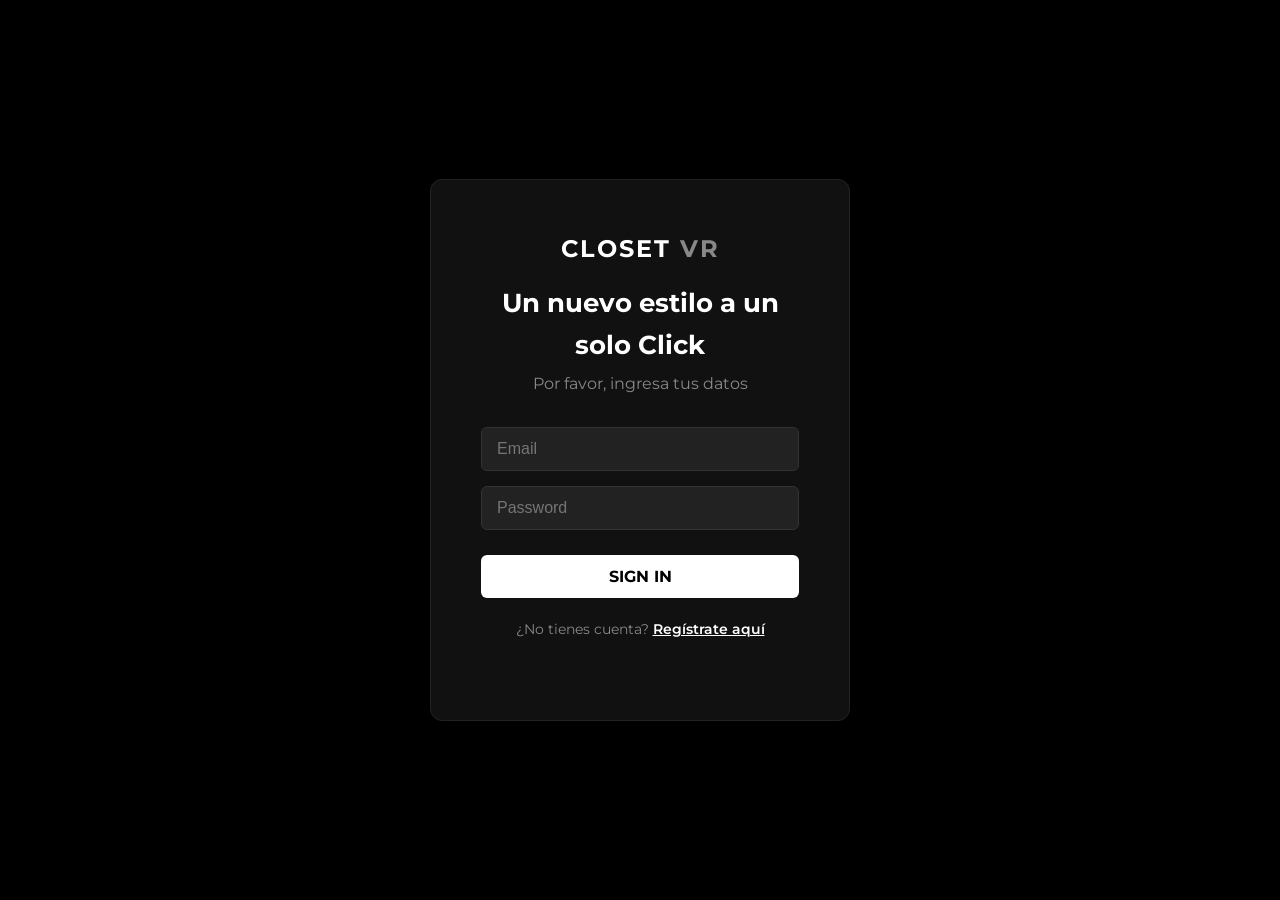
<file: index.html>
<!DOCTYPE html>
<html lang="es">
<head>
    <meta charset="UTF-8">
    <meta name="viewport" content="width=device-width, initial-scale=1.0">
    <title>Closet VR - Tu Armario Virtual</title>
    
    <link href="https://fonts.googleapis.com/css2?family=Montserrat:wght@400;600;700&display=swap" rel="stylesheet">
    
    <link rel="stylesheet" href="https://cdnjs.cloudflare.com/ajax/libs/font-awesome/6.0.0/css/all.min.css">
    
    <link rel="stylesheet" href="style.css">
</head>
<body>

    <div id="auth-container">
        
        <div class="auth-card" id="login-box">
            <div class="logo">CLOSET <span>VR</span></div>
            <h2>Un nuevo estilo a un solo Click</h2>
            <p>Por favor, ingresa tus datos</p>
            
            <div class="form-group">
                <input id="login-email" type="email" placeholder="Email" required>
            </div>
            <div class="form-group">
                <input id="login-password" type="password" placeholder="Password" required>
            </div>
            
            <button class="btn-primary-auth" onclick="login()">Sign In</button>
            
            <p class="switch-text">¿No tienes cuenta? <a href="#" onclick="toggleAuth()">Regístrate aquí</a></p>
        </div>

        <div class="auth-card" id="register-box" style="display:none;">
            <div class="logo">CLOSET <span>VR</span></div>
            <h2>Crea tu cuenta</h2>
            <p>Únete a la experiencia de moda VR</p>
            
            <div class="form-group">
                <input id="reg-nombre" type="text" placeholder="Nombre completo" required>
            </div>
            <div class="form-group">
                <input id="reg-email" type="email" placeholder="Email" required>
            </div>
            <div class="form-group">
                <input id="reg-password" type="password" placeholder="Password" required>
            </div>
            
            <button class="btn-primary-auth" onclick="register()">Crear Cuenta</button>
            
            <p class="switch-text">¿Ya tienes cuenta? <a href="#" onclick="toggleAuth()">Inicia sesión</a></p>
        </div>
    </div>

    <div id="app-main" style="display:none;">
        <header class="main-header">
            <nav class="navbar container">
                <a href="#" class="logo" onclick="loadPrendas()">CLOSET <span>VR</span></a>
                
                <ul class="nav-links">
                    <li><a href="#" onclick="loadPrendas()">Inicio</a></li>

                    <ul class="nav-links">
                    <li><a href="#" onclick="loadPrendas()">Inicio</a></li>
                    <li><a href="#" onclick="abrirCamara()"><i class="fa fa-camera"></i> Cámara</a></li>
                    <li class="dropdown">
                        
    

                    
                    <li class="dropdown">
                        <a href="#" class="dropbtn">Semestres <i class="fa fa-chevron-down"></i></a>
                        <ul class="dropdown-content">
                            <li><a href="#" onclick="filterPrendas('semestre', 1)">Semestre 1</a></li>
                            <li><a href="#" onclick="filterPrendas('semestre', 2)">Semestre 2</a></li>
                            <li><a href="#" onclick="filterPrendas('semestre', 3)">Semestre 3</a></li>
                            <li><a href="#" onclick="filterPrendas('semestre', 4)">Semestre 4</a></li>
                        </ul>
                    </li>
                </ul>
                
                <div class="nav-icons">
                    <a href="#" onclick="loadPageContent('favoritos')" title="Favoritos"><i class="fa fa-heart"></i></a>
                    <a href="#" onclick="loadPageContent('carrito')" title="Carrito"><i class="fa fa-shopping-cart"></i></a>
                    <div class="user-info" id="user-info">
                        <span id="user-name-display"></span>
                        <a href="#" onclick="logout()" class="btn-logout-icon" title="Salir"><i class="fa fa-sign-out-alt"></i></a>
                    </div>
                </div>
            </nav>
        </header>

        <main class="main-content container">
            <h2 id="section-title" class="section-title">Catálogo</h2>
            
            <div id="catalog-container" class="catalog-grid">
                </div>

            <section id="camera-section" class="container" style="display:none; text-align: center; margin-top: 20px;">
            <h2 class="section-title">Probador Virtual 📸</h2>
            <p>Posa para tu foto de perfil de moda VR</p>
            
            <div class="camera-container" style="position: relative; display: inline-block; margin-top: 15px;">
                <video id="video" autoplay playsinline style="width: 100%; max-width: 500px; height: auto; border-radius: 15px; border: 5px solid #bd93f9; box-shadow: 0 4px 15px rgba(0,0,0,0.3); transform: scaleX(-1); /* Efecto espejo */"></video>
                
                <button id="snap" class="btn-primary-auth" style="position: absolute; bottom: 10px; left: 50%; transform: translateX(-50%); width: auto; padding: 10px 20px;">
                    <i class="fa fa-camera"></i> Tomar Foto
                </button>
            </div>
            <br>
            <button class="btn-remove" onclick="cerrarCamara()" style="margin-top: 15px;">
                <i class="fa fa-times"></i> Cerrar Cámara
            </button>
        </section>
        </main>
    </div>

    <script src="app.js?v=2"></script>
</body>
</html>
</file>
<file: style.css>
/* =============================================
   RESET Y ESTILOS BASE
   ============================================= */
* { margin: 0; padding: 0; box-sizing: border-box; }

body {
    background-color: #000; /* Fondo Negro total */
    color: #fff; /* Texto Blanco */
    font-family: 'Montserrat', sans-serif;
    line-height: 1.6;
}

.container { max-width: 1200px; margin: 0 auto; padding: 0 20px; }
a { text-decoration: none; color: inherit; transition: 0.3s; }
ul { list-style: none; }
button { cursor: pointer; border: none; font-family: 'Montserrat', sans-serif; transition: 0.3s; }

/* El logo elegante */
.logo {
    font-size: 24px;
    font-weight: 700;
    letter-spacing: 2px;
    text-transform: uppercase;
}
.logo span { color: #888; /* VR en Gris */ }

/* =============================================
   PANTALLA DE AUTENTICACIÓN (image_6.png)
   ============================================= */
#auth-container {
    height: 100vh;
    width: 100%;
    display: flex;
    justify-content: center;
    align-items: center;
    background-color: #000;
    position: fixed; /* Tapa todo hasta loguearse */
    top: 0; left: 0;
    z-index: 2000;
}

.auth-card {
    background-color: #111; /* Un gris muy oscuro */
    padding: 50px;
    border-radius: 12px;
    border: 1px solid #222;
    text-align: center;
    width: 100%;
    max-width: 420px;
    box-shadow: 0 10px 25px rgba(0,0,0,0.5);
}

.auth-card h2 { font-size: 26px; font-weight: 700; margin: 15px 0 5px; }
.auth-card p { color: #888; margin-bottom: 30px; }

/* Inputs Modernos (como image_6.png) */
.form-group { margin-bottom: 15px; text-align: left; }
.auth-card input {
    width: 100%;
    padding: 12px 15px;
    background-color: #222;
    border: 1px solid #333;
    color: #fff;
    border-radius: 6px;
    font-size: 16px;
}
.auth-card input:focus { border-color: #888; outline: none; }

/* Botón Grande Blanco (image_6.png) */
.btn-primary-auth {
    width: 100%;
    padding: 12px;
    background-color: #fff;
    color: #000;
    border-radius: 6px;
    font-size: 16px;
    font-weight: 700;
    text-transform: uppercase;
    margin-top: 10px;
}
.btn-primary-auth:hover { background-color: #ccc; }

.switch-text { margin-top: 20px; font-size: 14px; color: #888; }
.switch-text a { color: #fff; text-decoration: underline; font-weight: 600; }

/* =============================================
   TIENDA PRINCIPAL (Header & Nav PatPrimo Style)
   ============================================= */
.main-header {
    background-color: #111;
    position: sticky; top: 0;
    z-index: 1000;
    border-bottom: 1px solid #222;
}

.navbar {
    height: 80px;
    display: flex;
    justify-content: space-between;
    align-items: center;
}

.nav-links { display: flex; gap: 30px; }
.nav-links a { font-weight: 600; font-size: 15px; text-transform: uppercase; padding: 10px 0; }
.nav-links a:hover { color: #888; }

/* Dropdown Semestres */
.dropdown { position: relative; }
.dropdown-content {
    display: none; position: absolute;
    top: 100%; left: 0;
    background-color: #111;
    min-width: 160px;
    border: 1px solid #333; border-radius: 4px;
    z-index: 100;
}
.dropdown-content li a { display: block; padding: 12px 20px; text-transform: none; font-weight: 400; }
.dropdown-content li a:hover { background-color: #222; }
.dropdown:hover .dropdown-content { display: block; }

.nav-icons { display: flex; align-items: center; gap: 20px; font-size: 20px; }
.nav-icons a:hover { color: #888; }

.user-info { display: flex; align-items: center; gap: 10px; font-size: 14px; color: #888; }
.btn-logout-icon { color: #555; font-size: 18px; }
.btn-logout-icon:hover { color: #ff4d4d; }

/* =============================================
   MAIN CONTENT & CATALOGO (`image_8.png`)
   ============================================= */
.main-content { padding: 40px 0; }

.section-title {
    font-size: 28px; font-weight: 700; text-align: center;
    text-transform: uppercase; margin-bottom: 40px; color: #fff;
}

/* El Grid Profesional (repeating horizontal cards) */
.catalog-grid {
    display: grid;
    grid-template-columns: repeat(auto-fill, minmax(280px, 1fr));
    gap: 30px;
}

/* Tarjeta de Producto (`image_8.png`) */
.product-card {
    background-color: #111;
    border-radius: 8px;
    border: 1px solid #222;
    overflow: hidden;
    transition: 0.3s;
    text-align: left; /* Volvemos a alineación izquierda profesional */
}
.product-card:hover { transform: translateY(-5px); border-color: #444; }

/* Imagen Grande (object-fit: cover es la clave) */
.product-image-wrapper { width: 100%; height: 350px; overflow: hidden; }
.product-card img {
    width: 100%; height: 100%;
    object-fit: cover; /* Cubre el espacio sin deformarse */
}

.product-info { padding: 20px; }
.product-card h3 { font-size: 18px; font-weight: 600; margin-bottom: 5px; text-transform: uppercase; }
.product-card p { color: #888; font-size: 14px; margin-bottom: 15px; height: 42px; overflow: hidden; }

/* Botones de Acción de la Tarjeta */
.product-actions { display: flex; justify-content: space-between; gap: 10px; }
.btn-add-cart {
    flex: 1; padding: 10px;
    background-color: #fff; color: #000;
    border-radius: 4px; font-weight: 700; font-size: 14px; text-transform: uppercase;
}
.btn-add-cart:hover { background-color: #ccc; }

.btn-add-fav {
    padding: 10px 15px;
    background-color: transparent; border: 1px solid #333;
    color: #fff; border-radius: 4px; font-size: 18px;
}
.btn-add-fav:hover { background-color: #222; border-color: #555; color: #ff4d4d; }
</file>
